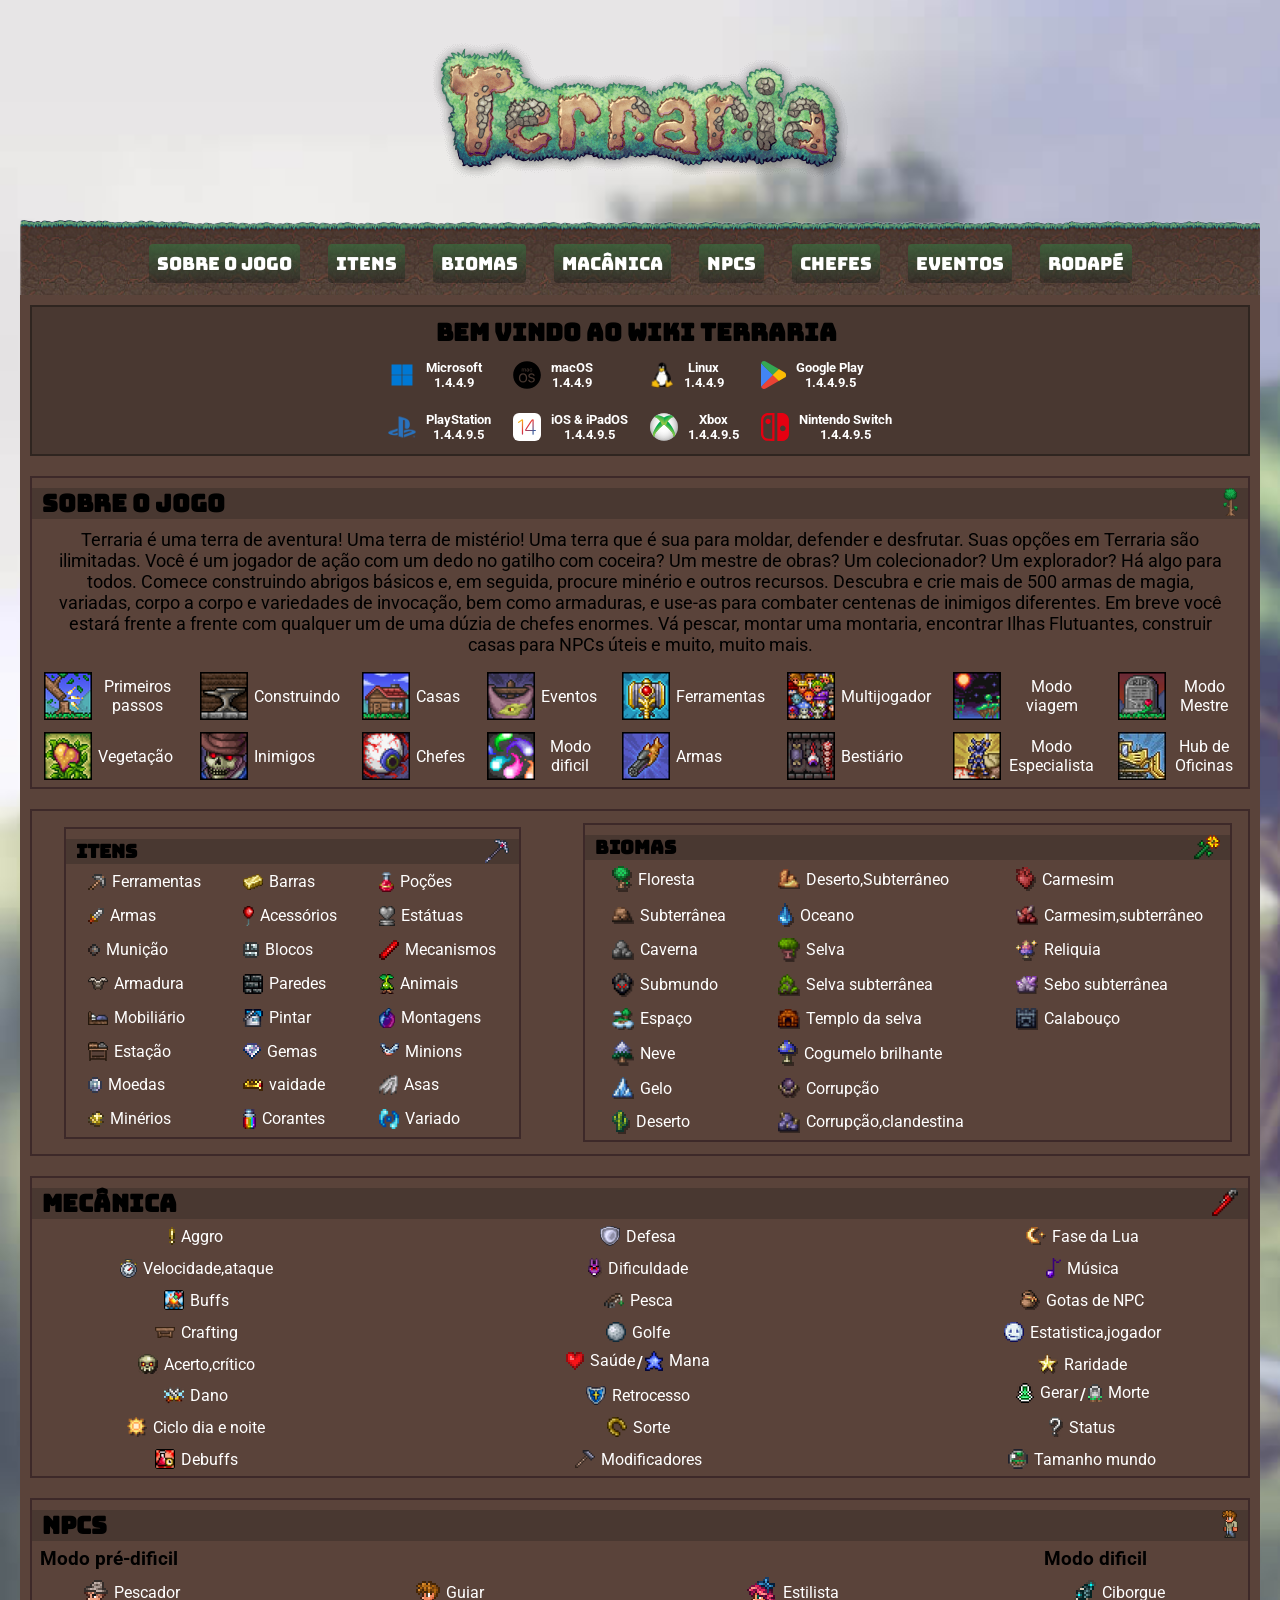
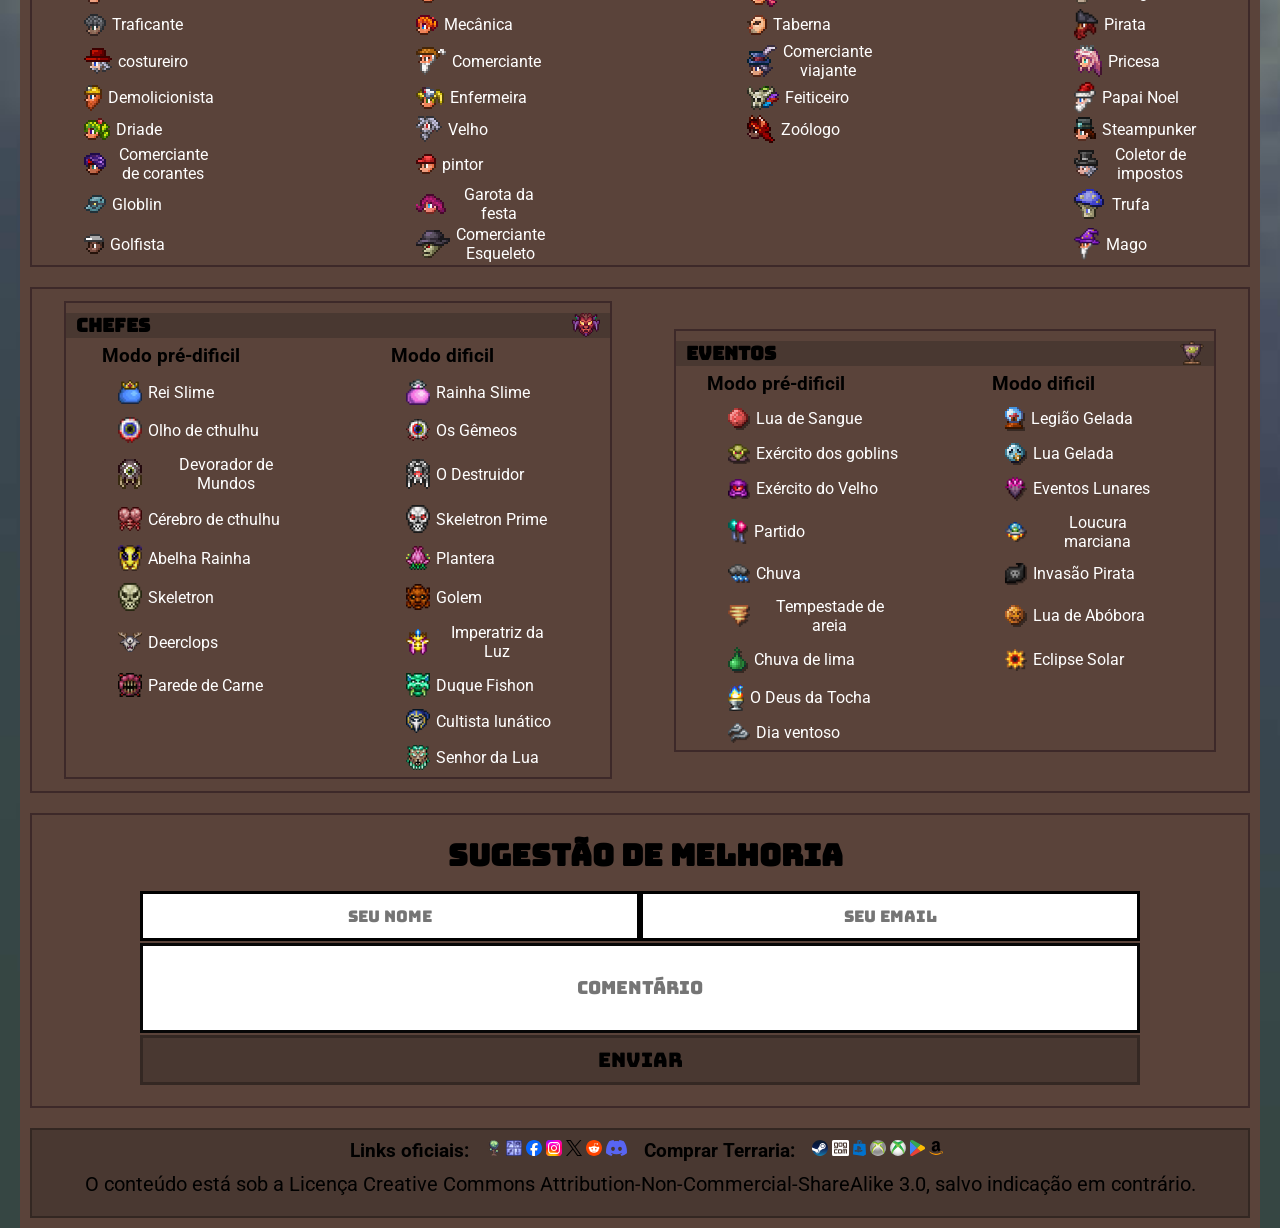
<file: index.html>
<!DOCTYPE html>
<html lang="pt-br">
<head>
    <meta charset="UTF-8">
    <meta name="viewport" content="width=device-width, initial-scale=1.0">
    <title>Wiki Terraria</title>
    <link rel="stylesheet" href="./main.css">
    <link rel="icon" href="./imagens/logo.png">
    <link rel="preconnect" href="https://fonts.googleapis.com">
    <link rel="preconnect" href="https://fonts.gstatic.com" crossorigin>
    <link href="https://fonts.googleapis.com/css2?family=Bungee&family=Roboto:ital,wght@0,100;0,300;0,400;0,500;0,700;0,900;1,100;1,300;1,400;1,500;1,700;1,900&display=swap" rel="stylesheet">
</head>

<!--cabeçalho-->
<body>
    <header>
        <div class="container">
            <img src="./imagens/Site-logo.png">
        </div>
    </header> 

    <section class="grama">
        <div class="container">
            <nav>
                <ul class="links">
                    <li><a href="#sobre-o-jogo">Sobre o jogo</a></li>
                    <li><a href="#n">Itens</a></li>
                    <li><a href="#n">Biomas</a></li>
                    <li><a href="#n1">Macânica</a></li>
                    <li><a href="#n3">NPCs</a></li>
                    <li><a href="#n4">Chefes</a></li>
                    <li><a href="#n4">Eventos</a></li>
                    <li><a href="#rodape">Rodapé</a></li>
                </ul>
            </nav>
        </div>
    </section>

<!--bemvindo-->
    <section class="terra">
        <main class="bemvindo">
            <div class="img">
                <h1>BEM VINDO AO WIKI TERRARIA</h1>
                <div class="tabela">
                    <table>
                        <tbody>
                            <tr>
                                <td><a href="#"><img src="./imagens/versão/1.svg" alt=""><h5>Microsoft<br> 1.4.4.9</h5></a></td>
                                <td><a href="#"><img src="./imagens/versão/2.svg" alt=""><h5>macOS<br> 1.4.4.9</h5></a></td>
                                <td><a href="#"><img src="./imagens/versão/7.png" alt=""><h5>Linux<br> 1.4.4.9</h5</a></td>
                                <td><a href="#"><img src="./imagens/versão/3.svg" alt=""><h5>Google Play<br> 1.4.4.9.5</h5</a></td>
                            </tr>
                            <tr>
                                <td><a href="#"><img src="./imagens/versão/4.png" alt=""><h5>PlayStation<br> 1.4.4.9.5</h5</a</td>
                                <td><a href="#"><img src="./imagens/versão/8.svg" alt=""><h5>iOS & iPadOS<br> 1.4.4.9.5</h5</a></td>
                                <td><a href="#"><img src="./imagens/versão/5.svg" alt=""><h5>Xbox<br> 1.4.4.9.5</h5</a></td>
                                <td><a href="#"><img src="./imagens/versão/6.svg" alt=""><h5>Nintendo Switch<br> 1.4.4.9.5</h5</a</td>
                            </tr>
                        </tbody>
                    </table>
                </div>
            </div>
        </main>
    </section>

<!--inicio-->
    <section class="terra">
        <main id="sobre-o-jogo">
            <div class="img">
                <h1>Sobre o jogo</h1>
                <img src="./imagens/arvore.png" alt="">
            </div>
            
            <div>
                <p>Terraria é uma terra de aventura! Uma terra de mistério! Uma terra que é sua para moldar, defender e desfrutar. Suas opções em Terraria são ilimitadas. Você é um jogador de ação com um dedo no gatilho com coceira? Um mestre de obras? Um colecionador? Um explorador? Há algo para todos.
                    Comece construindo abrigos básicos e, em seguida, procure minério e outros recursos. Descubra e crie mais de 500 armas de magia, variadas, corpo a corpo e variedades de invocação, bem como armaduras, e use-as para combater centenas de inimigos diferentes. Em breve você estará frente a frente com qualquer um de uma dúzia de chefes enormes. Vá pescar, montar uma montaria, encontrar Ilhas Flutuantes, construir casas para NPCs úteis e muito, muito mais.
                </p>
            
                
                <div class="tabela">
                    <table class="espaço">
                        <tbody>
                            <tr>
                                <td><a href="#"><img src="./imagens/primeropasso.png" alt=""><span>Primeiros passos</span></a></td>
                                <td><a href="#"><img src="./imagens/construindo.png" alt=""><span>Construindo</span></a></td>
                                <td><a href="#"><img src="./imagens/casas.png" alt=""><span>Casas</span></a></td>
                                <td><a href="#"><img src="./imagens/eventos.png" alt=""><span>Eventos</span></a></td>
                                <td><a href="#"><img src="./imagens/ferramentas.png" alt=""><span>Ferramentas</span></a></td>
                                <td><a href="#"><img src="./imagens/multijogados.png" alt=""><span>Multijogador</span></a></td>
                                <td><a href="#"><img src="./imagens/modo viagem.png" alt=""><span>Modo viagem</span></a></td>
                                <td><a href="#"><img src="./imagens/mestre.png" alt=""><span>Modo Mestre</span></a></td>
                            </tr>
                            <tr>
                                <td><a href="#"><img src="./imagens/vegetação.png" alt=""><span>Vegetação</span></a></td>
                                <td><a href="#"><img src="./imagens/inimigos.png" alt=""><span>Inimigos</span></a></td>
                                <td><a href="#"><img src="./imagens/chefes.png" alt=""><span>Chefes</span></a></td>
                                <td><a href="#"><img src="./imagens/mododificil.png" alt=""><span>Modo dificil</span></a></td>
                                <td><a href="#"><img src="./imagens/armas.png" alt=""><span>Armas</span></a></td>
                                <td><a href="#"><img src="./imagens/bestiario.png" alt=""><span>Bestiário</span></a></td>
                                <td><a href="#"><img src="./imagens/especialista.png" alt=""><span>Modo Especialista</span></a></td>
                                <td><a href="#"><img src="./imagens/hub de oficinas.jpg" alt=""><span>Hub de Oficinas</span></a></td>
                            </tr>
                        </tbody>
                    </table>
                </div>
            </div>
        </main>
    </section>  


<!--n1-->
    <section class="terra">
        <main class="center">
        <table id="n">
            <tbody >
                <tr>
                    <td>
                        <section class="terra">
                            <main>
                                <div class="img">
                                    <h1>Itens</h1>
                                    <img src="./imagens/itens/picareta.png" alt="">
                                </div>
        
                                <div class="tabela">
                                    <table class="n">
                                        <tbody>
                                            <tr>
                                                <td><a href="#"><img src="./imagens/itens/1.png" alt=""><span>Ferramentas</span></a></td>
                                                <td><a href="#"><img src="./imagens/itens/9.png" alt=""><span>Barras</span></a></td>
                                                <td><a href="#"><img src="./imagens/itens/17.png" alt=""><span>Poções</span></a></td>
                                            </tr>
                
                                            <tr>
                                                <td><a href="#"><img src="./imagens/itens/2.png" alt=""><span>Armas</span></a></td>
                                                <td><a href="#"><img src="./imagens/itens/10.png" alt=""><span>Acessórios</span></a></td>
                                                <td><a href="#"><img src="./imagens/itens/18.png" alt=""><span>Estátuas</span></a></td>
                                            </tr>
                
                                            <tr>
                                                <td><a href="#"><img src="./imagens/itens/3.png" alt=""><span>Munição</span></a></td>
                                                <td><a href="#"><img src="./imagens/itens/11.png" alt=""><span>Blocos</span></a></td>
                                                <td><a href="#"><img src="./imagens/itens/19.png" alt=""><span>Mecanismos</span></a></td>
                                            </tr>
                
                                            <tr>
                                                <td><a href="#"><img src="./imagens/itens/4.png" alt=""><span>Armadura</span></a></td>
                                                <td><a href="#"><img src="./imagens/itens/12.png" alt=""><span>Paredes</span></a></td>
                                                <td><a href="#"><img src="./imagens/itens/20.png" alt=""><span>Animais</span></a></td>
                                            </tr>
                
                                            <tr>
                                                <td><a href="#"><img src="./imagens/itens/5.png" alt=""><span>Mobiliário</span></a></td>
                                                <td><a href="#"><img src="./imagens/itens/13.png" alt=""><span>Pintar</span></a></td>
                                                <td><a href="#"><img src="./imagens/itens/21.png" alt=""><span>Montagens</span></a></td>
                                            </tr>
                
                                            <tr>
                                                <td><a href="#"><img src="./imagens/itens/6.png" alt=""><span>Estação</span></a></td>
                                                <td><a href="#"><img src="./imagens/itens/14.png" alt=""><span>Gemas</span></a></td>
                                                <td><a href="#"><img src="./imagens/itens/22.png" alt=""><span>Minions</span></a></td>
                                            </tr>
                
                                            <tr>
                                                <td><a href="#"><img src="./imagens/itens/7.png" alt=""><span>Moedas</span></a></td>
                                                <td><a href="#"><img src="./imagens/itens/15.png" alt=""><span>vaidade</span></a></td>
                                                <td><a href="#"><img src="./imagens/itens/23.png" alt=""><span>Asas</span></a></td>
                                            </tr>
                
                                            <tr>
                                                <td><a href="#"><img src="./imagens/itens/8.png" alt=""><span>Minérios</span></a></td>
                                                <td><a href="#"><img src="./imagens/itens/16.png" alt=""><span>Corantes</span></a></td>
                                                <td><a href="#"><img src="./imagens/itens/24.png" alt=""><span>Variado</span></a></td>
                                            </tr>
                                        </tbody>
                                    </table>
                                </div>
                            </main>
                        </section> 
                    </td>
                    
                    <td>
                        <section class="terra">
                            <main>
                                <div class="img">
                                    <h1>Biomas</h1>
                                    <img src="./imagens/biomas/Sunflower.png" alt="">
                                </div>
                                
                                <div class="tabela">
                                    <table class="n1">
                                        <tbody>
                                            <tr>
                                                <td><a  href="#"><img src="./imagens/biomas/1.png" alt=""><span>Floresta</span></a></td>
                                                <td><a  href="#"><img src="./imagens/biomas/9.png" alt=""><span>Deserto,Subterrâneo</span></a></td>
                                                <td><a  href="#"><img src="./imagens/biomas/17.png" alt=""><span>Carmesim</span></a></td>
                                            </tr>
                
                                            <tr>
                                                <td><a href="#"><img src="./imagens/biomas/2.png" alt=""><span>Subterrânea</span></a></td>
                                                <td><a href="#"><img src="./imagens/biomas/10.png" alt=""><span>Oceano</span></a></td>
                                                <td><a href="#"><img src="./imagens/biomas/18.png" alt=""><span>Carmesim,subterrâneo</span></a></td>
                                            </tr>
                
                                            <tr>
                                                <td><a href="#"><img src="./imagens/biomas/3.png" alt=""><span>Caverna</span></a></td>
                                                <td><a href="#"><img src="./imagens/biomas/11.png" alt=""><span>Selva</span></a></td>
                                                <td><a href="#"><img src="./imagens/biomas/19.png" alt=""><span>Reliquia</span></a></td>
                                            </tr>
                
                                            <tr>
                                                <td><a href="#"><img src="./imagens/biomas/4.png" alt=""><span>Submundo</span></a></td>
                                                <td><a href="#"><img src="./imagens/biomas/12.png" alt=""><span>Selva subterrânea</span></a></td>
                                                <td><a href="#"><img src="./imagens/biomas/20.png" alt=""><span>Sebo subterrânea</span></a></td>
                                            </tr>
                
                                            <tr>
                                                <td><a href="#"><img src="./imagens/biomas/5.png" alt=""><span>Espaço</span></a></td>
                                                <td><a href="#"><img src="./imagens/biomas/13.png" alt=""><span>Templo da selva</span></a></td>
                                                <td><a href="#"><img src="./imagens/biomas/21.png" alt=""><span>Calabouço</span></a></td>
                                            </tr>
                
                                            <tr>
                                                <td><a href="#"><img src="./imagens/biomas/6.png" alt=""><span>Neve</span></a></td>
                                                <td><a href="#"><img src="./imagens/biomas/14.png" alt=""><span>Cogumelo brilhante</span></a></td>
                                            </tr>
                
                                            <tr>
                                                <td><a href="#"><img src="./imagens/biomas/7.png" alt=""><span>Gelo</span></a></td>
                                                <td><a href="#"><img src="./imagens/biomas/15.png" alt=""><span>Corrupção</span></a></td>
                                            </tr>
                
                                            <tr>
                                                <td><a href="#"><img src="./imagens/biomas/8.png" alt=""><span>Deserto</span></a></td>
                                                <td><a href="#"><img src="./imagens/biomas/16.png" alt=""><span>Corrupção,clandestina</span></a></td>
                                            </tr>
                                        </tbody>
                                    </table>
                                </div>
                            </main>
                        </section>  
                    </td>
                </tr>
            </tbody>
        </table>
        </main>
    </section>

<!--n2-->
    <section class="terra">
        <main class="n2">
            <div class="img">
                <h1 id="n1">Mecânica</h1>
                <img src="./imagens/mecânica/Red_Wrench.png" alt="">
            </div>
            
            <div class="tabela">
                <table>
                    <tbody>
                        <tr>
                            <td><a href="#"><img src="./imagens/mecânica/1.png" alt=""><span>Aggro</span></a></td>
                            <td><a href="#"><img src="./imagens/mecânica/9.png" alt=""><span>Defesa</span></a></td>
                            <td><a href="#"><img src="./imagens/mecânica/17.png" alt=""><span>Fase da Lua</span></a></td>
                        </tr>

                        <tr>
                            <td><a href="#"><img src="./imagens/mecânica/2.png" alt=""><span>Velocidade,ataque</span></a></td>
                            <td><a href="#"><img src="./imagens/mecânica/10.png" alt=""><span>Dificuldade</span></a></td>
                            <td><a href="#"><img src="./imagens/mecânica/18.png" alt=""><span>Música</span></a></td>
                        </tr>

                        <tr>
                            <td><a href="#"><img src="./imagens/mecânica/3.png" alt=""><span>Buffs</span></a></td>
                            <td><a href="#"><img src="./imagens/mecânica/11.png" alt=""><span>Pesca</span></a></td>
                            <td><a href="#"><img src="./imagens/mecânica/19.png" alt=""><span>Gotas de NPC</span></a></td>
                        </tr>

                        <tr>
                            <td><a href="#"><img src="./imagens/mecânica/4.png" alt=""><span>Crafting</span></a></td>
                            <td><a href="#"><img src="./imagens/mecânica/12.png" alt=""><span>Golfe</span></a></td>
                            <td><a href="#"><img src="./imagens/mecânica/20.png" alt=""><span>Estatistica,jogador</span></a></td>
                        </tr>

                        <tr>
                            <td><a href="#"><img src="./imagens/mecânica/5.png" alt=""><span>Acerto,crítico</span></a></td>
                            <td class="n2juntar"><a href="#"><img src="./imagens/mecânica/13.png" alt=""><span>Saúde</span></a> <h4>/</h4> <a href="#"><img src="./imagens/mecânica/13...png" alt=""><span>Mana</span></a></td>
                            <td><a href="#"><img src="./imagens/mecânica/21.png" alt=""><span>Raridade</span></a></td>
                        </tr>

                        <tr>
                            <td><a href="#"><img src="./imagens/mecânica/6.png" alt=""><span>Dano</span></a></td>
                            <td><a href="#"><img src="./imagens/mecânica/14.png" alt=""><span>Retrocesso</span></a></td>
                            <td class="n2juntar"> <a href="#"><img src="./imagens/mecânica/22.png" alt=""><span>Gerar</span> </a> <h4>/</h4>
                                    <a href="#"><img src="./imagens/mecânica/22...png" alt=""><span>Morte</span></a></td>
                        </tr>

                        <tr>
                            <td><a href="#"><img src="./imagens/mecânica/7.png" alt=""><span>Ciclo dia e noite</span></a></td>
                            <td><a href="#"><img src="./imagens/mecânica/15.png" alt=""><span>Sorte</span></a></td>
                            <td><a href="#"><img src="./imagens/mecânica/23.png" alt=""><span>Status</span></a></td>
                        </tr>

                        <tr>
                            <td><a href="#"><img src="./imagens/mecânica/8.png" alt=""><span>Debuffs</span></a></td>
                            <td><a href="#"><img src="./imagens/mecânica/16.png" alt=""><span>Modificadores</span></a></td>
                            <td><a href="#"><img src="./imagens/mecânica/24.png" alt=""><span>Tamanho  mundo</span></a></td>
                        </tr>
                    </tbody>
                </table>
            </div>
        </main>
    </section> 


<!--n3-->
    <section class="terra">
        <main class="n3">
            <div class="img">
                <h1 id="n3">NPCs</h1>
                <img src="./imagens/NPCs/guia.png" alt="">
            </div>
            
            <div class="tabela">
                <table>
                    <tbody>
                        <tr class="nh3">
                            <td><h3>Modo pré-dificil</h3></td>
                            <td></td>
                            <td></td>
                            <td><h3>Modo dificil</h3></td>
                        </tr>
                        <tr>
                            <td><a href="#"><img src="./imagens/NPCs/101.png" alt=""><span>Pescador</span></a></td>
                            <td><a href="#"><img src="./imagens/NPCs/110.png" alt=""><span>Guiar</span></a></td>
                            <td><a href="#"><img src="./imagens/NPCs/118.png" alt=""><span>Estilista</span></a></td>
                            <td><a href="#"><img src="./imagens/NPCs/123.png" alt=""><span>Ciborgue</span></a></td>
                            
                        </tr>
                        <tr>
                            <td><a href="#"><img src="./imagens/NPCs/102.png" alt=""><span>Traficante</span></a></td>
                            <td><a href="#"><img src="./imagens/NPCs/111.png" alt=""><span>Mecânica</span></a></td>
                            <td><a href="#"><img src="./imagens/NPCs/119.png" alt=""><span>Taberna</span></a></td>
                            <td><a href="#"><img src="./imagens/NPCs/124.png" alt=""><span>Pirata</span></a></td>
                            
                            
                        </tr>
                        <tr>
                            <td><a href="#"><img src="./imagens/NPCs/104.png" alt=""><span>costureiro</span></a></td>
                            <td><a href="#"><img src="./imagens/NPCs/112.png" alt=""><span>Comerciante</span></a></td>
                            <td><a href="#"><img src="./imagens/NPCs/120.png" alt=""><span>Comerciante viajante</span></a></td>
                            <td><a href="#"><img src="./imagens/NPCs/125.png" alt=""><span>Pricesa</span></a></td>
                            
                            
                        </tr>
                        <tr>
                            <td><a href="#"><img src="./imagens/NPCs/105.png" alt=""><span>Demolicionista</span></a></td>
                            <td><a href="#"><img src="./imagens/NPCs/113.png" alt=""><span>Enfermeira</span></a></td>
                            <td><a href="#"><img src="./imagens/NPCs/121.png" alt=""><span>Feiticeiro</span></a></td>
                            <td><a href="#"><img src="./imagens/NPCs/126.png" alt=""><span>Papai Noel</span></a></td>
                        </tr>
                        <tr>
                            <td><a href="#"><img src="./imagens/NPCs/106.png" alt=""><span>Driade</span></a></td>
                            <td><a href="#"><img src="./imagens/NPCs/114.png" alt=""><span>Velho</span></a></td>
                            <td><a href="#"><img src="./imagens/NPCs/122.png" alt=""><span>Zoólogo</span></a></td>
                            <td><a href="#"><img src="./imagens/NPCs/127.png" alt=""><span>Steampunker</span></a></td> 
                        </tr>
                        <tr>
                            <td><a href="#"><img src="./imagens/NPCs/107.png" alt=""><span>Comerciante de corantes</span></a></td>
                            <td><a href="#"><img src="./imagens/NPCs/115.png" alt=""><span>pintor</span></a></td>
                            <td></td>
                            <td><a href="#"><img src="./imagens/NPCs/128.png" alt=""><span>Coletor de impostos</span></a></td>
                        </tr>
                        <tr>
                            <td><a href="#"><img src="./imagens/NPCs/108.png" alt=""><span>Globlin</span></a></td>
                            <td><a href="#"><img src="./imagens/NPCs/116.png" alt=""><span>Garota da festa</span></a></td>
                            <td></td>
                            <td><a href="#"><img src="./imagens/NPCs/129.png" alt=""><span></span>Trufa</a></td>
                        </tr>
                        <tr>
                            <td><a href="#"><img src="./imagens/NPCs/109.png" alt=""><span>Golfista</span></a></td>
                            <td><a href="#"><img src="./imagens/NPCs/117.png" alt=""><span>Comerciante Esqueleto</span></a></td>
                            <td></td>
                            <td><a href="#"><img src="./imagens/NPCs/130.png" alt=""><span>Mago</span></a></td>
                        </tr>
                    </tbody>
                </table>
            </div>
        </main>
    </section> 


<!--n4-->
    <section class="terra">
        <main class="n4">
        <table class="center">
            <tbody id="n4">
                <tr>
                    <td>
                        <section class="terra">
                            <main>
                                <div class="img">
                                    <h1>Chefes</h1>
                                    <img src="./imagens/Chefes/101.png" alt="">
                                </div>
                                
                                <div class="tabela">
                                    <table>
                                        <tbody>
                                            <tr class="nh3">
                                                <td><h3>Modo pré-dificil</h3></td>
                                                <td><h3>Modo dificil</h3></td>
                                            </tr>
                                            <tr>
                                                <td><a href="#"><img src="./imagens/Chefes/102.png" alt=""><span>Rei Slime</span></a></td>
                                                <td><a href="#"><img src="./imagens/Chefes/110.png" alt=""><span>Rainha Slime</span></a></td>
                                            </tr>
                                            <tr>
                                                <td><a href="#"><img src="./imagens/Chefes/103.png" alt=""><span>Olho de cthulhu</span></a></td>
                                                <td><a href="#"><img src="./imagens/Chefes/111.png" alt=""><span>Os Gêmeos</span></a></td>
                                            </tr>
                                            <tr>
                                                <td><a href="#"><img src="./imagens/Chefes/104.png" alt=""><span>Devorador de Mundos</span></a></td>
                                                <td><a href="#"><img src="./imagens/Chefes/112.png" alt=""><span>O Destruidor</span></a></td>
                                            </tr>
                                            <tr>
                                                <td><a href="#"><img src="./imagens/Chefes/105.png" alt=""><span>Cérebro de cthulhu</span></a></td>
                                                <td><a href="#"><img src="./imagens/Chefes/113.png" alt=""><span>Skeletron Prime</span></a></td>
                                            </tr>
                                            <tr>
                                                <td><a href="#"><img src="./imagens/Chefes/106.png" alt=""><span>Abelha Rainha</span></a></td>
                                                <td><a href="#"><img src="./imagens/Chefes/114.png" alt=""><span>Plantera</span></a></td>
                                            </tr>
                                            <tr>
                                                <td><a href="#"><img src="./imagens/Chefes/107.png" alt=""><span>Skeletron</span></a></td>
                                                <td><a href="#"><img src="./imagens/Chefes/115.png" alt=""><span>Golem</span></a></td>
                                            </tr>
                                            <tr>
                                                <td><a href="#"><img src="./imagens/Chefes/108.png" alt=""><span>Deerclops</span></a></td>
                                                <td><a href="#"><img src="./imagens/Chefes/116.png" alt=""><span>Imperatriz da Luz</span></a></td>
                                            </tr>
                                            <tr>
                                                <td><a href="#"><img src="./imagens/Chefes/109.png" alt=""><span>Parede de Carne</span></a></td>
                                                <td><a href="#"><img src="./imagens/Chefes/117.png" alt=""><span>Duque Fishon</span></a></td>
                                            </tr>
                                            <tr>
                                                <td></td>
                                                <td><a href="#"><img src="./imagens/Chefes/118.png" alt=""><span>Cultista lunático</span></a></td>
                                            </tr>
                                            <tr>
                                                <td></td>
                                                <td><a href="#"><img src="./imagens/Chefes/119.png" alt=""><span>Senhor da Lua</span></a></td>
                                            </tr>
                                        </tbody>
                                    </table>
                                </div>
                            </main>
                        </section> 
                    </td>
                    
                    <td>
                        <section class="terra">
                            <main>
                                <div class="img">
                                    <h1>Eventos</h1>
                                    <img src="./imagens/Eventos/101.png" alt="">
                                </div>
                                
                                <div class="tabela">
                                    <table>
                                        <tbody>
                                            <tr class="nh3">
                                                <td><h3>Modo pré-dificil</h3></td>
                                                <td><h3>Modo dificil</h3></td>
                                            </tr>
                                            <tr>
                                                <td><a href="#"><img src="./imagens/Eventos/102.png" alt=""><span>Lua de Sangue</span></a></td>
                                                <td><a href="#"><img src="./imagens/Eventos/111.png" alt=""><span>Legião Gelada</span></a></td>
                                            </tr>
                                            <tr>
                                                <td><a href="#"><img src="./imagens/Eventos/103.png" alt=""><span>Exército dos goblins</span></a></td>
                                                <td><a href="#"><img src="./imagens/Eventos/112.png" alt=""><span>Lua Gelada</span></a></td>
                                            </tr>
                                            <tr>
                                                <td><a href="#"><img src="./imagens/Eventos/104.png" alt=""><span>Exército do Velho</span></a></td>
                                                <td><a href="#"><img src="./imagens/Eventos/113.png" alt=""><span>Eventos Lunares</span></a></td>
                                            </tr>
                                            <tr>
                                                <td><a href="#"><img src="./imagens/Eventos/105.png" alt=""><span>Partido</span></a></td>
                                                <td><a href="#"><img src="./imagens/Eventos/114.png" alt=""><span>Loucura marciana</span></a></td>
                                            </tr>
                                            <tr>
                                                <td><a href="#"><img src="./imagens/Eventos/106.png" alt=""><span>Chuva</span></a></td>
                                                <td><a href="#"><img src="./imagens/Eventos/115.png" alt=""><span>Invasão Pirata</span></a></td>
                                            </tr>
                                            <tr>
                                                <td><a href="#"><img src="./imagens/Eventos/107.png" alt=""><span>Tempestade de areia</span></a></td>
                                                <td><a href="#"><img src="./imagens/Eventos/116.png" alt=""><span>Lua de Abóbora</span></a></td>
                                            </tr>
                                            <tr>
                                                <td><a href="#"><img src="./imagens/Eventos/108.png" alt=""><span>Chuva de lima</span></a></td>
                                                <td><a href="#"><img src="./imagens/Eventos/117.png" alt=""><span>Eclipse Solar</span></a></td>
                                            </tr>
                                            <tr>
                                                <td><a href="#"><img src="./imagens/Eventos/109.png" alt=""><span>O Deus da Tocha</span></a></td>
                                                <td></td>
                                            </tr>
                                            <tr>
                                                <td><a href="#"><img src="./imagens/Eventos/110.png" alt=""><span>Dia ventoso</span></a></td>
                                                <td></td>
                                            </tr>            
                                        </tbody>
                                    </table>
                                </div>
                            </main>
                        </section>  
                    </td>    
                </tr>
            </tbody>
        </table>
        </main>
    </section>

<!--formulario-->
    <section class="terra">
        <main class="formulario">
            <h1>Sugestão de melhoria</h1>
            <form>
                <div>
                    <input type="text" placeholder="Seu nome" required>
                    <input type="email" placeholder="Seu email" required>
                </div>
                <div>
                    <textarea placeholder="Comentário" required></textarea>
                </div>
                <div>
                    <button type="submit">Enviar</button>
                </div>
            </form>
        </main>
    </section>


    <section class="terra">
        <main class="rodape">
            <footer id="rodape">
                <div>
                    <h3>Links oficiais:</h3>
                    <a href="#"><img src="./imagens/links oficiais/101.png" alt=""></a>
                    <a href="#"><img src="./imagens/links oficiais/102.png" alt=""></a>
                    <a href="#"><img src="./imagens/links oficiais/103.svg" alt=""></a>
                    <a href="#"><img src="./imagens/links oficiais/104.svg" alt=""></a>
                    <a href="#"><img src="./imagens/links oficiais/105.svg" alt=""></a>
                    <a href="#"><img src="./imagens/links oficiais/106.svg" alt=""></a>
                    <a href="#"><img src="./imagens/links oficiais/107.svg" alt=""></a>
                    <h3>Comprar Terraria:</h3>
                    <a href="#"><img src="./imagens/comprar/11.svg" alt=""></a>
                    <a href="#"><img src="./imagens/comprar/12.svg" alt=""></a>
                    <a href="#"><img src="./imagens/comprar/13.svg" alt=""></a>
                    <a href="#"><img src="./imagens/comprar/14.svg" alt=""></a>
                    <a href="#"><img src="./imagens/comprar/15.svg" alt=""></a>
                    <a href="#"><img src="./imagens/comprar/16.svg" alt=""></a>
                    <a href="#"><img src="./imagens/comprar/17.svg" alt=""></a> 
                </div>
                <p>
                    O conteúdo está sob a Licença Creative Commons Attribution-Non-Commercial-ShareAlike 3.0, salvo indicação em contrário.
                </p>
            </footer>
        </main>
    </section>
</body>
</html>
</file>
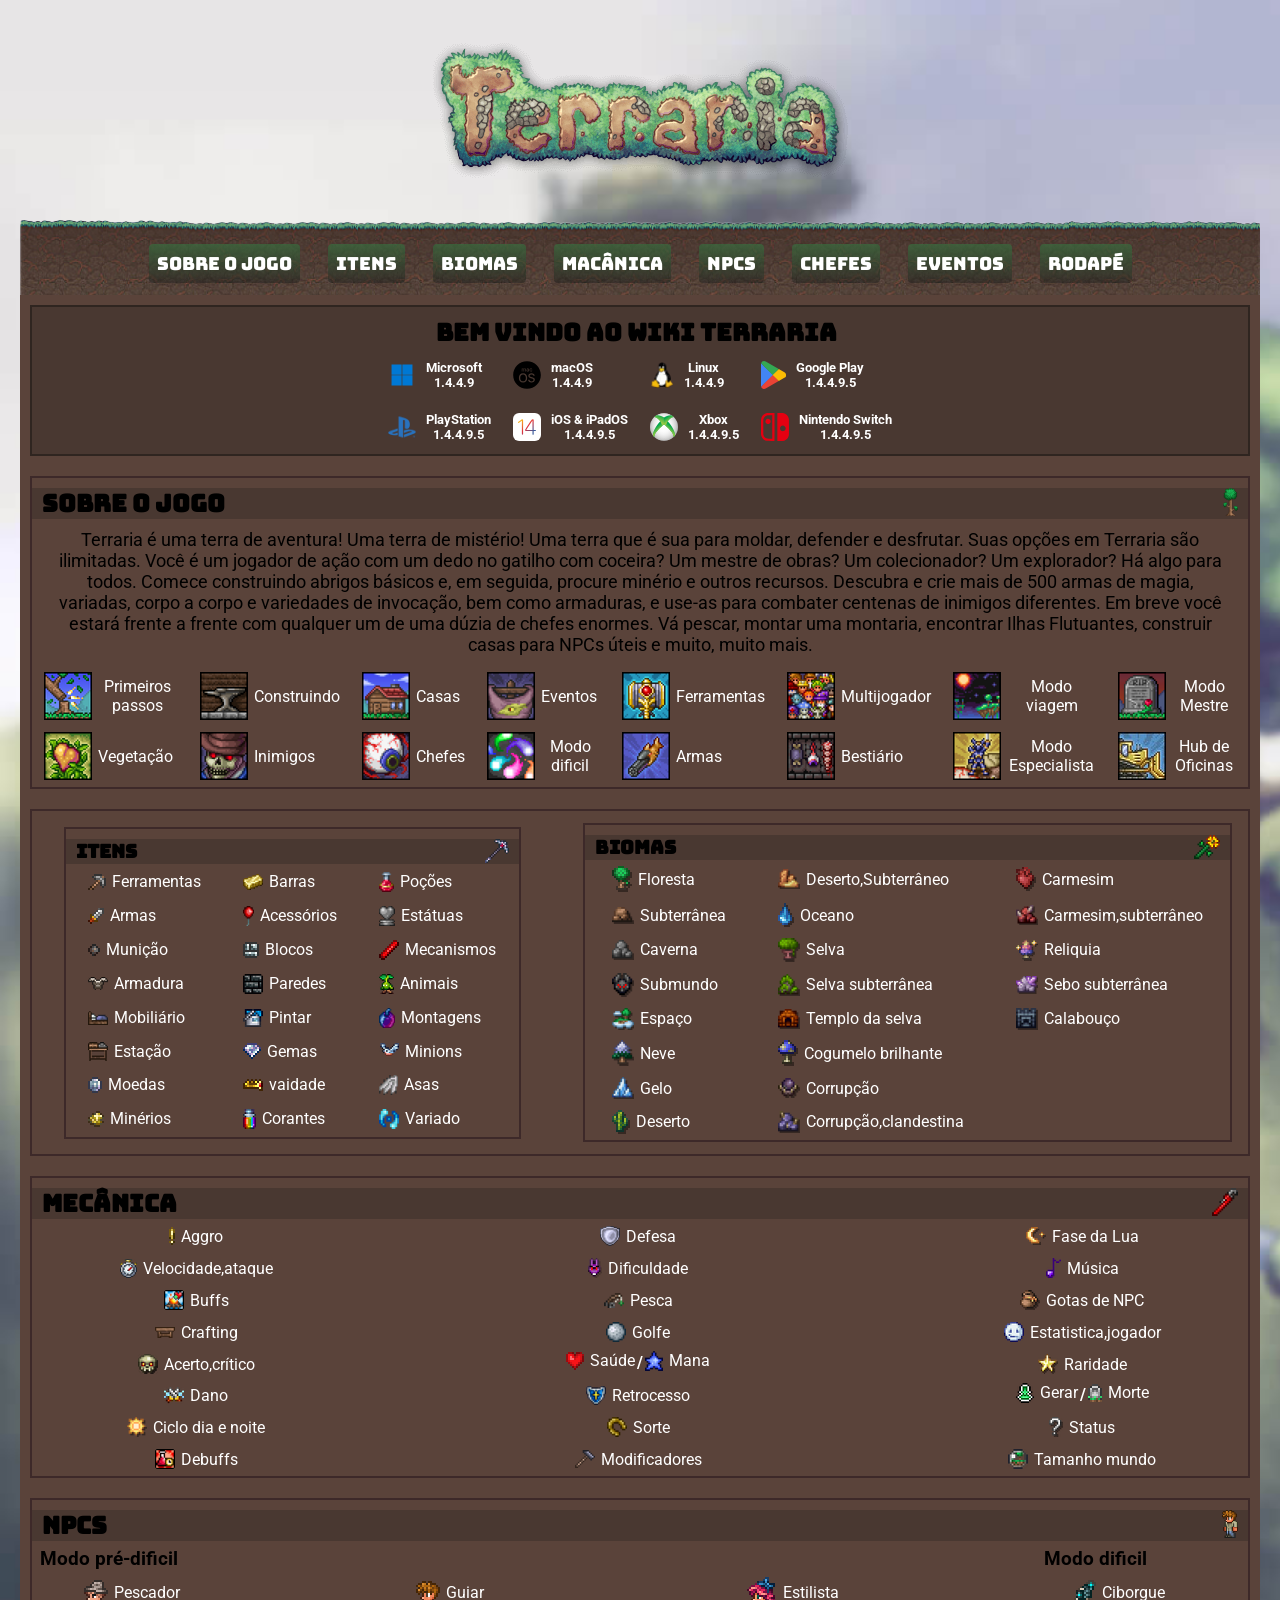
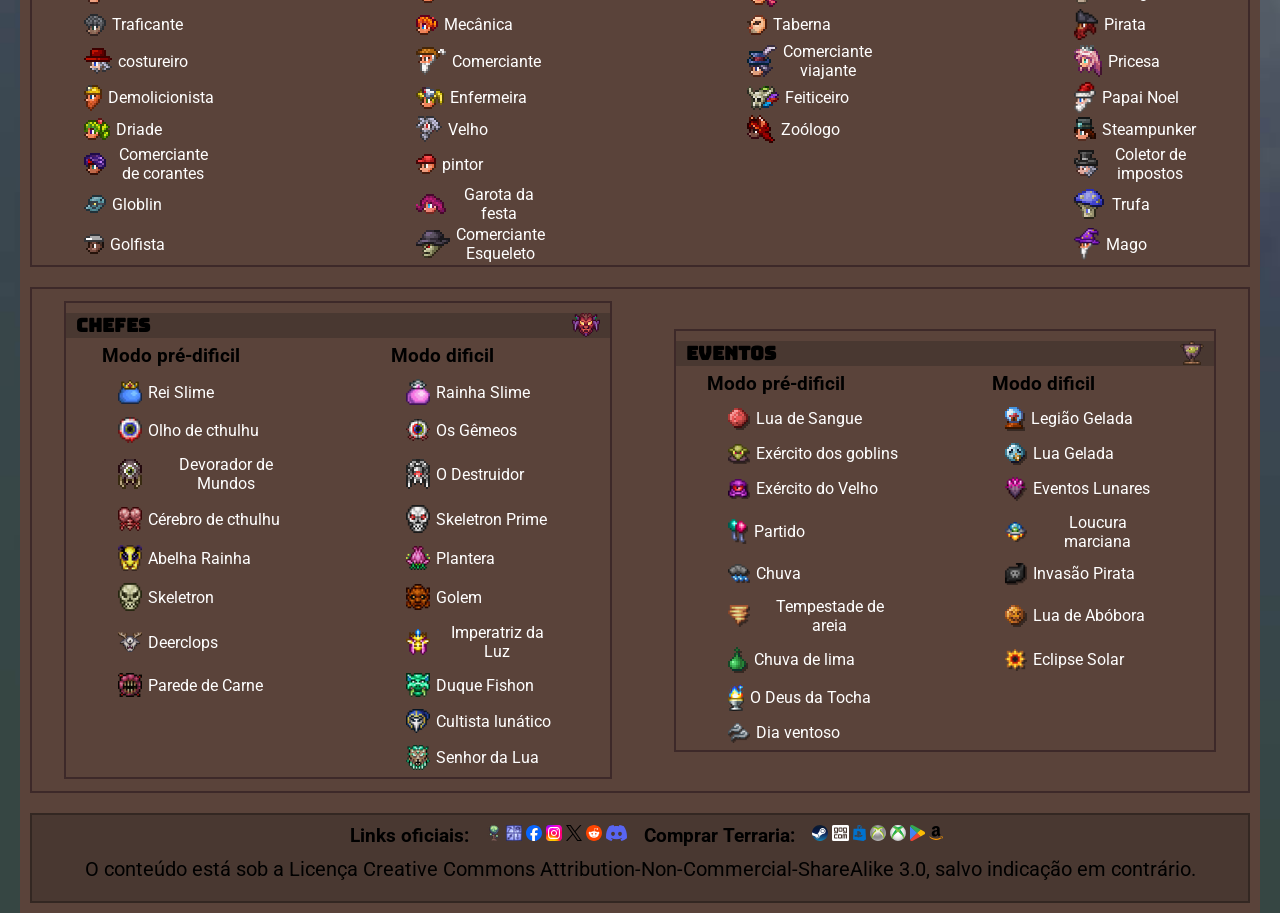
<file: terrraria.html>
<!DOCTYPE html>
<html lang="pt-br">
<head>
    <meta charset="UTF-8">
    <meta name="viewport" content="width=device-width, initial-scale=1.0">
    <title>Wiki Terraria</title>
    <link rel="stylesheet" href="./main.css">
    <link rel="icon" href="./imagens/logo.png">
    <link rel="preconnect" href="https://fonts.googleapis.com">
    <link rel="preconnect" href="https://fonts.gstatic.com" crossorigin>
    <link href="https://fonts.googleapis.com/css2?family=Bungee&family=Roboto:ital,wght@0,100;0,300;0,400;0,500;0,700;0,900;1,100;1,300;1,400;1,500;1,700;1,900&display=swap" rel="stylesheet">
</head>

<!--cabeçalho-->
<body>
    <header>
        <div class="container">
            <img src="./imagens/Site-logo.png">
        </div>
    </header> 

    <section class="grama">
        <div class="container">
            <nav>
                <ul class="links">
                    <li><a href="#sobre-o-jogo">Sobre o jogo</a></li>
                    <li><a href="#n">Itens</a></li>
                    <li><a href="#n">Biomas</a></li>
                    <li><a href="#n1">Macânica</a></li>
                    <li><a href="#n3">NPCs</a></li>
                    <li><a href="#n4">Chefes</a></li>
                    <li><a href="#n4">Eventos</a></li>
                    <li><a href="#rodape">Rodapé</a></li>
                </ul>
            </nav>
        </div>
    </section>

<!--bemvindo-->
    <section class="terra">
        <main class="bemvindo">
            <div class="img">
                <h1>BEM VINDO AO WIKI TERRARIA</h1>
                <div class="tabela">
                    <table>
                        <tbody>
                            <tr>
                                <td><a href="#"><img src="./imagens/versão/1.svg" alt=""><h5>Microsoft<br> 1.4.4.9</h5></a></td>
                                <td><a href="#"><img src="./imagens/versão/2.svg" alt=""><h5>macOS<br> 1.4.4.9</h5></a></td>
                                <td><a href="#"><img src="./imagens/versão/7.png" alt=""><h5>Linux<br> 1.4.4.9</h5</a></td>
                                <td><a href="#"><img src="./imagens/versão/3.svg" alt=""><h5>Google Play<br> 1.4.4.9.5</h5</a></td>
                            </tr>
                            <tr>
                                <td><a href="#"><img src="./imagens/versão/4.png" alt=""><h5>PlayStation<br> 1.4.4.9.5</h5</a</td>
                                <td><a href="#"><img src="./imagens/versão/8.svg" alt=""><h5>iOS & iPadOS<br> 1.4.4.9.5</h5</a></td>
                                <td><a href="#"><img src="./imagens/versão/5.svg" alt=""><h5>Xbox<br> 1.4.4.9.5</h5</a></td>
                                <td><a href="#"><img src="./imagens/versão/6.svg" alt=""><h5>Nintendo Switch<br> 1.4.4.9.5</h5</a</td>
                            </tr>
                        </tbody>
                    </table>
                </div>
            </div>
        </main>
    </section>

<!--inicio-->
    <section class="terra">
        <main id="sobre-o-jogo">
            <div class="img">
                <h1>Sobre o jogo</h1>
                <img src="./imagens/arvore.png" alt="">
            </div>
            
            <div>
                <p>Terraria é uma terra de aventura! Uma terra de mistério! Uma terra que é sua para moldar, defender e desfrutar. Suas opções em Terraria são ilimitadas. Você é um jogador de ação com um dedo no gatilho com coceira? Um mestre de obras? Um colecionador? Um explorador? Há algo para todos.
                    Comece construindo abrigos básicos e, em seguida, procure minério e outros recursos. Descubra e crie mais de 500 armas de magia, variadas, corpo a corpo e variedades de invocação, bem como armaduras, e use-as para combater centenas de inimigos diferentes. Em breve você estará frente a frente com qualquer um de uma dúzia de chefes enormes. Vá pescar, montar uma montaria, encontrar Ilhas Flutuantes, construir casas para NPCs úteis e muito, muito mais.
                </p>
            
                
                <div class="tabela">
                    <table class="espaço">
                        <tbody>
                            <tr>
                                <td><a href="#"><img src="./imagens/primeropasso.png" alt=""><span>Primeiros passos</span></a></td>
                                <td><a href="#"><img src="./imagens/construindo.png" alt=""><span>Construindo</span></a></td>
                                <td><a href="#"><img src="./imagens/casas.png" alt=""><span>Casas</span></a></td>
                                <td><a href="#"><img src="./imagens/eventos.png" alt=""><span>Eventos</span></a></td>
                                <td><a href="#"><img src="./imagens/ferramentas.png" alt=""><span>Ferramentas</span></a></td>
                                <td><a href="#"><img src="./imagens/multijogados.png" alt=""><span>Multijogador</span></a></td>
                                <td><a href="#"><img src="./imagens/modo viagem.png" alt=""><span>Modo viagem</span></a></td>
                                <td><a href="#"><img src="./imagens/mestre.png" alt=""><span>Modo Mestre</span></a></td>
                            </tr>
                            <tr>
                                <td><a href="#"><img src="./imagens/vegetação.png" alt=""><span>Vegetação</span></a></td>
                                <td><a href="#"><img src="./imagens/inimigos.png" alt=""><span>Inimigos</span></a></td>
                                <td><a href="#"><img src="./imagens/chefes.png" alt=""><span>Chefes</span></a></td>
                                <td><a href="#"><img src="./imagens/mododificil.png" alt=""><span>Modo dificil</span></a></td>
                                <td><a href="#"><img src="./imagens/armas.png" alt=""><span>Armas</span></a></td>
                                <td><a href="#"><img src="./imagens/bestiario.png" alt=""><span>Bestiário</span></a></td>
                                <td><a href="#"><img src="./imagens/especialista.png" alt=""><span>Modo Especialista</span></a></td>
                                <td><a href="#"><img src="./imagens/hub de oficinas.jpg" alt=""><span>Hub de Oficinas</span></a></td>
                            </tr>
                        </tbody>
                    </table>
                </div>
            </div>
        </main>
    </section>  


<!--n1-->
    <section class="terra">
        <main class="center">
        <table id="n">
            <tbody >
                <tr>
                    <td>
                        <section class="terra">
                            <main>
                                <div class="img">
                                    <h1>Itens</h1>
                                    <img src="./imagens/itens/picareta.png" alt="">
                                </div>
        
                                <div class="tabela">
                                    <table class="n">
                                        <tbody>
                                            <tr>
                                                <td><a href="#"><img src="./imagens/itens/1.png" alt=""><span>Ferramentas</span></a></td>
                                                <td><a href="#"><img src="./imagens/itens/9.png" alt=""><span>Barras</span></a></td>
                                                <td><a href="#"><img src="./imagens/itens/17.png" alt=""><span>Poções</span></a></td>
                                            </tr>
                
                                            <tr>
                                                <td><a href="#"><img src="./imagens/itens/2.png" alt=""><span>Armas</span></a></td>
                                                <td><a href="#"><img src="./imagens/itens/10.png" alt=""><span>Acessórios</span></a></td>
                                                <td><a href="#"><img src="./imagens/itens/18.png" alt=""><span>Estátuas</span></a></td>
                                            </tr>
                
                                            <tr>
                                                <td><a href="#"><img src="./imagens/itens/3.png" alt=""><span>Munição</span></a></td>
                                                <td><a href="#"><img src="./imagens/itens/11.png" alt=""><span>Blocos</span></a></td>
                                                <td><a href="#"><img src="./imagens/itens/19.png" alt=""><span>Mecanismos</span></a></td>
                                            </tr>
                
                                            <tr>
                                                <td><a href="#"><img src="./imagens/itens/4.png" alt=""><span>Armadura</span></a></td>
                                                <td><a href="#"><img src="./imagens/itens/12.png" alt=""><span>Paredes</span></a></td>
                                                <td><a href="#"><img src="./imagens/itens/20.png" alt=""><span>Animais</span></a></td>
                                            </tr>
                
                                            <tr>
                                                <td><a href="#"><img src="./imagens/itens/5.png" alt=""><span>Mobiliário</span></a></td>
                                                <td><a href="#"><img src="./imagens/itens/13.png" alt=""><span>Pintar</span></a></td>
                                                <td><a href="#"><img src="./imagens/itens/21.png" alt=""><span>Montagens</span></a></td>
                                            </tr>
                
                                            <tr>
                                                <td><a href="#"><img src="./imagens/itens/6.png" alt=""><span>Estação</span></a></td>
                                                <td><a href="#"><img src="./imagens/itens/14.png" alt=""><span>Gemas</span></a></td>
                                                <td><a href="#"><img src="./imagens/itens/22.png" alt=""><span>Minions</span></a></td>
                                            </tr>
                
                                            <tr>
                                                <td><a href="#"><img src="./imagens/itens/7.png" alt=""><span>Moedas</span></a></td>
                                                <td><a href="#"><img src="./imagens/itens/15.png" alt=""><span>vaidade</span></a></td>
                                                <td><a href="#"><img src="./imagens/itens/23.png" alt=""><span>Asas</span></a></td>
                                            </tr>
                
                                            <tr>
                                                <td><a href="#"><img src="./imagens/itens/8.png" alt=""><span>Minérios</span></a></td>
                                                <td><a href="#"><img src="./imagens/itens/16.png" alt=""><span>Corantes</span></a></td>
                                                <td><a href="#"><img src="./imagens/itens/24.png" alt=""><span>Variado</span></a></td>
                                            </tr>
                                        </tbody>
                                    </table>
                                </div>
                            </main>
                        </section> 
                    </td>
                    
                    <td>
                        <section class="terra">
                            <main>
                                <div class="img">
                                    <h1>Biomas</h1>
                                    <img src="./imagens/biomas/Sunflower.png" alt="">
                                </div>
                                
                                <div class="tabela">
                                    <table class="n1">
                                        <tbody>
                                            <tr>
                                                <td><a  href="#"><img src="./imagens/biomas/1.png" alt=""><span>Floresta</span></a></td>
                                                <td><a  href="#"><img src="./imagens/biomas/9.png" alt=""><span>Deserto,Subterrâneo</span></a></td>
                                                <td><a  href="#"><img src="./imagens/biomas/17.png" alt=""><span>Carmesim</span></a></td>
                                            </tr>
                
                                            <tr>
                                                <td><a href="#"><img src="./imagens/biomas/2.png" alt=""><span>Subterrânea</span></a></td>
                                                <td><a href="#"><img src="./imagens/biomas/10.png" alt=""><span>Oceano</span></a></td>
                                                <td><a href="#"><img src="./imagens/biomas/18.png" alt=""><span>Carmesim,subterrâneo</span></a></td>
                                            </tr>
                
                                            <tr>
                                                <td><a href="#"><img src="./imagens/biomas/3.png" alt=""><span>Caverna</span></a></td>
                                                <td><a href="#"><img src="./imagens/biomas/11.png" alt=""><span>Selva</span></a></td>
                                                <td><a href="#"><img src="./imagens/biomas/19.png" alt=""><span>Reliquia</span></a></td>
                                            </tr>
                
                                            <tr>
                                                <td><a href="#"><img src="./imagens/biomas/4.png" alt=""><span>Submundo</span></a></td>
                                                <td><a href="#"><img src="./imagens/biomas/12.png" alt=""><span>Selva subterrânea</span></a></td>
                                                <td><a href="#"><img src="./imagens/biomas/20.png" alt=""><span>Sebo subterrânea</span></a></td>
                                            </tr>
                
                                            <tr>
                                                <td><a href="#"><img src="./imagens/biomas/5.png" alt=""><span>Espaço</span></a></td>
                                                <td><a href="#"><img src="./imagens/biomas/13.png" alt=""><span>Templo da selva</span></a></td>
                                                <td><a href="#"><img src="./imagens/biomas/21.png" alt=""><span>Calabouço</span></a></td>
                                            </tr>
                
                                            <tr>
                                                <td><a href="#"><img src="./imagens/biomas/6.png" alt=""><span>Neve</span></a></td>
                                                <td><a href="#"><img src="./imagens/biomas/14.png" alt=""><span>Cogumelo brilhante</span></a></td>
                                            </tr>
                
                                            <tr>
                                                <td><a href="#"><img src="./imagens/biomas/7.png" alt=""><span>Gelo</span></a></td>
                                                <td><a href="#"><img src="./imagens/biomas/15.png" alt=""><span>Corrupção</span></a></td>
                                            </tr>
                
                                            <tr>
                                                <td><a href="#"><img src="./imagens/biomas/8.png" alt=""><span>Deserto</span></a></td>
                                                <td><a href="#"><img src="./imagens/biomas/16.png" alt=""><span>Corrupção,clandestina</span></a></td>
                                            </tr>
                                        </tbody>
                                    </table>
                                </div>
                            </main>
                        </section>  
                    </td>
                </tr>
            </tbody>
        </table>
        </main>
    </section>

<!--n2-->
    <section class="terra">
        <main class="n2">
            <div class="img">
                <h1 id="n1">Mecânica</h1>
                <img src="./imagens/mecânica/Red_Wrench.png" alt="">
            </div>
            
            <div class="tabela">
                <table>
                    <tbody>
                        <tr>
                            <td><a href="#"><img src="./imagens/mecânica/1.png" alt=""><span>Aggro</span></a></td>
                            <td><a href="#"><img src="./imagens/mecânica/9.png" alt=""><span>Defesa</span></a></td>
                            <td><a href="#"><img src="./imagens/mecânica/17.png" alt=""><span>Fase da Lua</span></a></td>
                        </tr>

                        <tr>
                            <td><a href="#"><img src="./imagens/mecânica/2.png" alt=""><span>Velocidade,ataque</span></a></td>
                            <td><a href="#"><img src="./imagens/mecânica/10.png" alt=""><span>Dificuldade</span></a></td>
                            <td><a href="#"><img src="./imagens/mecânica/18.png" alt=""><span>Música</span></a></td>
                        </tr>

                        <tr>
                            <td><a href="#"><img src="./imagens/mecânica/3.png" alt=""><span>Buffs</span></a></td>
                            <td><a href="#"><img src="./imagens/mecânica/11.png" alt=""><span>Pesca</span></a></td>
                            <td><a href="#"><img src="./imagens/mecânica/19.png" alt=""><span>Gotas de NPC</span></a></td>
                        </tr>

                        <tr>
                            <td><a href="#"><img src="./imagens/mecânica/4.png" alt=""><span>Crafting</span></a></td>
                            <td><a href="#"><img src="./imagens/mecânica/12.png" alt=""><span>Golfe</span></a></td>
                            <td><a href="#"><img src="./imagens/mecânica/20.png" alt=""><span>Estatistica,jogador</span></a></td>
                        </tr>

                        <tr>
                            <td><a href="#"><img src="./imagens/mecânica/5.png" alt=""><span>Acerto,crítico</span></a></td>
                            <td class="n2juntar"><a href="#"><img src="./imagens/mecânica/13.png" alt=""><span>Saúde</span></a> <h4>/</h4> <a href="#"><img src="./imagens/mecânica/13...png" alt=""><span>Mana</span></a></td>
                            <td><a href="#"><img src="./imagens/mecânica/21.png" alt=""><span>Raridade</span></a></td>
                        </tr>

                        <tr>
                            <td><a href="#"><img src="./imagens/mecânica/6.png" alt=""><span>Dano</span></a></td>
                            <td><a href="#"><img src="./imagens/mecânica/14.png" alt=""><span>Retrocesso</span></a></td>
                            <td class="n2juntar"> <a href="#"><img src="./imagens/mecânica/22.png" alt=""><span>Gerar</span> </a> <h4>/</h4>
                                    <a href="#"><img src="./imagens/mecânica/22...png" alt=""><span>Morte</span></a></td>
                        </tr>

                        <tr>
                            <td><a href="#"><img src="./imagens/mecânica/7.png" alt=""><span>Ciclo dia e noite</span></a></td>
                            <td><a href="#"><img src="./imagens/mecânica/15.png" alt=""><span>Sorte</span></a></td>
                            <td><a href="#"><img src="./imagens/mecânica/23.png" alt=""><span>Status</span></a></td>
                        </tr>

                        <tr>
                            <td><a href="#"><img src="./imagens/mecânica/8.png" alt=""><span>Debuffs</span></a></td>
                            <td><a href="#"><img src="./imagens/mecânica/16.png" alt=""><span>Modificadores</span></a></td>
                            <td><a href="#"><img src="./imagens/mecânica/24.png" alt=""><span>Tamanho  mundo</span></a></td>
                        </tr>
                    </tbody>
                </table>
            </div>
        </main>
    </section> 


<!--n3-->
    <section class="terra">
        <main class="n3">
            <div class="img">
                <h1 id="n3">NPCs</h1>
                <img src="./imagens/NPCs/guia.png" alt="">
            </div>
            
            <div class="tabela">
                <table>
                    <tbody>
                        <tr class="nh3">
                            <td><h3>Modo pré-dificil</h3></td>
                            <td></td>
                            <td></td>
                            <td><h3>Modo dificil</h3></td>
                        </tr>
                        <tr>
                            <td><a href="#"><img src="./imagens/NPCs/101.png" alt=""><span>Pescador</span></a></td>
                            <td><a href="#"><img src="./imagens/NPCs/110.png" alt=""><span>Guiar</span></a></td>
                            <td><a href="#"><img src="./imagens/NPCs/118.png" alt=""><span>Estilista</span></a></td>
                            <td><a href="#"><img src="./imagens/NPCs/123.png" alt=""><span>Ciborgue</span></a></td>
                            
                        </tr>
                        <tr>
                            <td><a href="#"><img src="./imagens/NPCs/102.png" alt=""><span>Traficante</span></a></td>
                            <td><a href="#"><img src="./imagens/NPCs/111.png" alt=""><span>Mecânica</span></a></td>
                            <td><a href="#"><img src="./imagens/NPCs/119.png" alt=""><span>Taberna</span></a></td>
                            <td><a href="#"><img src="./imagens/NPCs/124.png" alt=""><span>Pirata</span></a></td>
                            
                            
                        </tr>
                        <tr>
                            <td><a href="#"><img src="./imagens/NPCs/104.png" alt=""><span>costureiro</span></a></td>
                            <td><a href="#"><img src="./imagens/NPCs/112.png" alt=""><span>Comerciante</span></a></td>
                            <td><a href="#"><img src="./imagens/NPCs/120.png" alt=""><span>Comerciante viajante</span></a></td>
                            <td><a href="#"><img src="./imagens/NPCs/125.png" alt=""><span>Pricesa</span></a></td>
                            
                            
                        </tr>
                        <tr>
                            <td><a href="#"><img src="./imagens/NPCs/105.png" alt=""><span>Demolicionista</span></a></td>
                            <td><a href="#"><img src="./imagens/NPCs/113.png" alt=""><span>Enfermeira</span></a></td>
                            <td><a href="#"><img src="./imagens/NPCs/121.png" alt=""><span>Feiticeiro</span></a></td>
                            <td><a href="#"><img src="./imagens/NPCs/126.png" alt=""><span>Papai Noel</span></a></td>
                        </tr>
                        <tr>
                            <td><a href="#"><img src="./imagens/NPCs/106.png" alt=""><span>Driade</span></a></td>
                            <td><a href="#"><img src="./imagens/NPCs/114.png" alt=""><span>Velho</span></a></td>
                            <td><a href="#"><img src="./imagens/NPCs/122.png" alt=""><span>Zoólogo</span></a></td>
                            <td><a href="#"><img src="./imagens/NPCs/127.png" alt=""><span>Steampunker</span></a></td> 
                        </tr>
                        <tr>
                            <td><a href="#"><img src="./imagens/NPCs/107.png" alt=""><span>Comerciante de corantes</span></a></td>
                            <td><a href="#"><img src="./imagens/NPCs/115.png" alt=""><span>pintor</span></a></td>
                            <td></td>
                            <td><a href="#"><img src="./imagens/NPCs/128.png" alt=""><span>Coletor de impostos</span></a></td>
                        </tr>
                        <tr>
                            <td><a href="#"><img src="./imagens/NPCs/108.png" alt=""><span>Globlin</span></a></td>
                            <td><a href="#"><img src="./imagens/NPCs/116.png" alt=""><span>Garota da festa</span></a></td>
                            <td></td>
                            <td><a href="#"><img src="./imagens/NPCs/129.png" alt=""><span></span>Trufa</a></td>
                        </tr>
                        <tr>
                            <td><a href="#"><img src="./imagens/NPCs/109.png" alt=""><span>Golfista</span></a></td>
                            <td><a href="#"><img src="./imagens/NPCs/117.png" alt=""><span>Comerciante Esqueleto</span></a></td>
                            <td></td>
                            <td><a href="#"><img src="./imagens/NPCs/130.png" alt=""><span>Mago</span></a></td>
                        </tr>
                    </tbody>
                </table>
            </div>
        </main>
    </section> 


<!--n4-->
    <section class="terra">
        <main class="n4">
        <table class="center">
            <tbody id="n4">
                <tr>
                    <td>
                        <section class="terra">
                            <main>
                                <div class="img">
                                    <h1>Chefes</h1>
                                    <img src="./imagens/Chefes/101.png" alt="">
                                </div>
                                
                                <div class="tabela">
                                    <table>
                                        <tbody>
                                            <tr class="nh3">
                                                <td><h3>Modo pré-dificil</h3></td>
                                                <td><h3>Modo dificil</h3></td>
                                            </tr>
                                            <tr>
                                                <td><a href="#"><img src="./imagens/Chefes/102.png" alt=""><span>Rei Slime</span></a></td>
                                                <td><a href="#"><img src="./imagens/Chefes/110.png" alt=""><span>Rainha Slime</span></a></td>
                                            </tr>
                                            <tr>
                                                <td><a href="#"><img src="./imagens/Chefes/103.png" alt=""><span>Olho de cthulhu</span></a></td>
                                                <td><a href="#"><img src="./imagens/Chefes/111.png" alt=""><span>Os Gêmeos</span></a></td>
                                            </tr>
                                            <tr>
                                                <td><a href="#"><img src="./imagens/Chefes/104.png" alt=""><span>Devorador de Mundos</span></a></td>
                                                <td><a href="#"><img src="./imagens/Chefes/112.png" alt=""><span>O Destruidor</span></a></td>
                                            </tr>
                                            <tr>
                                                <td><a href="#"><img src="./imagens/Chefes/105.png" alt=""><span>Cérebro de cthulhu</span></a></td>
                                                <td><a href="#"><img src="./imagens/Chefes/113.png" alt=""><span>Skeletron Prime</span></a></td>
                                            </tr>
                                            <tr>
                                                <td><a href="#"><img src="./imagens/Chefes/106.png" alt=""><span>Abelha Rainha</span></a></td>
                                                <td><a href="#"><img src="./imagens/Chefes/114.png" alt=""><span>Plantera</span></a></td>
                                            </tr>
                                            <tr>
                                                <td><a href="#"><img src="./imagens/Chefes/107.png" alt=""><span>Skeletron</span></a></td>
                                                <td><a href="#"><img src="./imagens/Chefes/115.png" alt=""><span>Golem</span></a></td>
                                            </tr>
                                            <tr>
                                                <td><a href="#"><img src="./imagens/Chefes/108.png" alt=""><span>Deerclops</span></a></td>
                                                <td><a href="#"><img src="./imagens/Chefes/116.png" alt=""><span>Imperatriz da Luz</span></a></td>
                                            </tr>
                                            <tr>
                                                <td><a href="#"><img src="./imagens/Chefes/109.png" alt=""><span>Parede de Carne</span></a></td>
                                                <td><a href="#"><img src="./imagens/Chefes/117.png" alt=""><span>Duque Fishon</span></a></td>
                                            </tr>
                                            <tr>
                                                <td></td>
                                                <td><a href="#"><img src="./imagens/Chefes/118.png" alt=""><span>Cultista lunático</span></a></td>
                                            </tr>
                                            <tr>
                                                <td></td>
                                                <td><a href="#"><img src="./imagens/Chefes/119.png" alt=""><span>Senhor da Lua</span></a></td>
                                            </tr>
                                        </tbody>
                                    </table>
                                </div>
                            </main>
                        </section> 
                    </td>
                    
                    <td>
                        <section class="terra">
                            <main>
                                <div class="img">
                                    <h1>Eventos</h1>
                                    <img src="./imagens/Eventos/101.png" alt="">
                                </div>
                                
                                <div class="tabela">
                                    <table>
                                        <tbody>
                                            <tr class="nh3">
                                                <td><h3>Modo pré-dificil</h3></td>
                                                <td><h3>Modo dificil</h3></td>
                                            </tr>
                                            <tr>
                                                <td><a href="#"><img src="./imagens/Eventos/102.png" alt=""><span>Lua de Sangue</span></a></td>
                                                <td><a href="#"><img src="./imagens/Eventos/111.png" alt=""><span>Legião Gelada</span></a></td>
                                            </tr>
                                            <tr>
                                                <td><a href="#"><img src="./imagens/Eventos/103.png" alt=""><span>Exército dos goblins</span></a></td>
                                                <td><a href="#"><img src="./imagens/Eventos/112.png" alt=""><span>Lua Gelada</span></a></td>
                                            </tr>
                                            <tr>
                                                <td><a href="#"><img src="./imagens/Eventos/104.png" alt=""><span>Exército do Velho</span></a></td>
                                                <td><a href="#"><img src="./imagens/Eventos/113.png" alt=""><span>Eventos Lunares</span></a></td>
                                            </tr>
                                            <tr>
                                                <td><a href="#"><img src="./imagens/Eventos/105.png" alt=""><span>Partido</span></a></td>
                                                <td><a href="#"><img src="./imagens/Eventos/114.png" alt=""><span>Loucura marciana</span></a></td>
                                            </tr>
                                            <tr>
                                                <td><a href="#"><img src="./imagens/Eventos/106.png" alt=""><span>Chuva</span></a></td>
                                                <td><a href="#"><img src="./imagens/Eventos/115.png" alt=""><span>Invasão Pirata</span></a></td>
                                            </tr>
                                            <tr>
                                                <td><a href="#"><img src="./imagens/Eventos/107.png" alt=""><span>Tempestade de areia</span></a></td>
                                                <td><a href="#"><img src="./imagens/Eventos/116.png" alt=""><span>Lua de Abóbora</span></a></td>
                                            </tr>
                                            <tr>
                                                <td><a href="#"><img src="./imagens/Eventos/108.png" alt=""><span>Chuva de lima</span></a></td>
                                                <td><a href="#"><img src="./imagens/Eventos/117.png" alt=""><span>Eclipse Solar</span></a></td>
                                            </tr>
                                            <tr>
                                                <td><a href="#"><img src="./imagens/Eventos/109.png" alt=""><span>O Deus da Tocha</span></a></td>
                                                <td></td>
                                            </tr>
                                            <tr>
                                                <td><a href="#"><img src="./imagens/Eventos/110.png" alt=""><span>Dia ventoso</span></a></td>
                                                <td></td>
                                            </tr>            
                                        </tbody>
                                    </table>
                                </div>
                            </main>
                        </section>  
                    </td>    
                </tr>
            </tbody>
        </table>
        </main>
    </section>

    <section class="terra">
        <main class="rodape">
            <footer id="rodape">
                <div>
                    <h3>Links oficiais:</h3>
                    <a href="#"><img src="./imagens/links oficiais/101.png" alt=""></a>
                    <a href="#"><img src="./imagens/links oficiais/102.png" alt=""></a>
                    <a href="#"><img src="./imagens/links oficiais/103.svg" alt=""></a>
                    <a href="#"><img src="./imagens/links oficiais/104.svg" alt=""></a>
                    <a href="#"><img src="./imagens/links oficiais/105.svg" alt=""></a>
                    <a href="#"><img src="./imagens/links oficiais/106.svg" alt=""></a>
                    <a href="#"><img src="./imagens/links oficiais/107.svg" alt=""></a>
                    <h3>Comprar Terraria:</h3>
                    <a href="#"><img src="./imagens/comprar/11.svg" alt=""></a>
                    <a href="#"><img src="./imagens/comprar/12.svg" alt=""></a>
                    <a href="#"><img src="./imagens/comprar/13.svg" alt=""></a>
                    <a href="#"><img src="./imagens/comprar/14.svg" alt=""></a>
                    <a href="#"><img src="./imagens/comprar/15.svg" alt=""></a>
                    <a href="#"><img src="./imagens/comprar/16.svg" alt=""></a>
                    <a href="#"><img src="./imagens/comprar/17.svg" alt=""></a> 
                </div>
                <p>
                    O conteúdo está sob a Licença Creative Commons Attribution-Non-Commercial-ShareAlike 3.0, salvo indicação em contrário.
                </p>
            </footer>
        </main>
    </section>
</body>
</html>
</file>
<file: main.css>
* {
    margin: 0;
    padding: 0;
    box-sizing: border-box;
}

body {
    background-image: url(./imagens/Site-background-overworld.jpg);
    background-size: cover;
}

.container {
    display: flex;
    justify-content: center;
    max-width: 1280px;
    width: 100%;
    margin: 0 auto;
    text-align: center;
}

body {
    font-family: "Roboto", sans-serif;
    font-size: 16px;
}

h1, .links a, button, input, textarea {
    font-family: "Bungee", sans-serif;
}

/* cabeçalho ====================================== */

header img {
    margin-top: 40px;
    margin-bottom: 40px;
}

.grama {
    background-image: url(./imagens/terra6.png);
    margin: 0 20px;
    background-size: cover;
    padding: 32px 0 20px;
}

.links li {
    display: inline;
    margin: 0 12px;
}

.links a {
    text-decoration: none;
    background: linear-gradient(hsla(129, 35%, 33%, 0.644), hsla(0, 2%, 10%, 0.459));
    padding: 8px;
    border-radius: 4px;
    font-size: 18px;
    color: rgb(255, 255, 255);
}

/* conteudo ====================================== */

.terra {
    background-color: hsl(17, 22%, 29%);
    margin: 0 20px;
    padding: 10px;
}

h1{
    display: inline;
    margin-left: 10px;
}

.img {
    background-color: hsl(18, 20%, 24%);
    margin-top: 10px;
}

.img img {
    height: 28px;
    margin-right: 10px;
    float: right
}

.center .img img {
    height: 24px;
}

.terra p {
    margin: 10px 20px;
    font-size: 18px;
    text-align: center;
}

.espaço a {
    padding: 5px 10px;
}


.tabela {
    display: flex;
    justify-content: center;
    text-align: center;
}

.tabela a {
    display: flex;
    align-items: center; 
    text-decoration: none;
    color: rgb(255, 255, 255);
}

.tabela span {
    margin-left: 6px; 
}

main {
    border: 2px solid rgb(61, 41, 41);
}

.tabela a:hover,
.links a:hover {
    text-decoration: underline;
}

.center {
    display: flex;
    justify-content: space-around;
    align-items: center;
}

/*n1234*/
.n a {
    padding: 6px 20.1px;
}

.n1 a {
    padding: 4.4px 25px;
}

.n2 a {
    padding: 5px 150px;
    justify-content: center;
}

.n2juntar {
    display: flex;
    justify-content: center;
}

.n2juntar a {
    padding: 0px;
}

.n2juntar h4 {
    margin-top: 4px;
    padding: 0 2px;
    color: rgb(255, 255, 255)
}

.n3 a {
    padding: 0px 100px;
    
}

.nh3 h3 {
    margin-right: 80px;
    padding: 5px 0;
}

.n4 a {
    padding: 5px 50px;
}
/*bemvindo*/
.bemvindo {
    display: flex;
    justify-content: center;
    background-color: hsl(18, 20%, 24%)
}

.bemvindo a {
    padding: 10px 10px;
}

.bemvindo {
    border: 2px solid rgba(5, 5, 5, 0.363);
}

.bemvindo h1 {
    padding: 50px;
}

/*formulario*/
.terra form div {
    display: flex;
    justify-content: center;
    padding: 1px;
}

.formulario {
    padding: 20px;
}

.formulario h1 {
    display: flex;
    justify-content: center;
    margin-bottom: 15px;
    font-size: 30px;
}

form input {
    padding: 10px;
    text-align: center;
    height: 50px;
    width: 500px;
    font-size: 16px;
    border: 3px solid rgb(0, 0, 0);
}

button{
    height: 50px;
    width: 1000px;
    font-size: 20px;
    border: 3px solid rgba(3, 3, 3, 0.288);
    cursor: pointer;
    background-color: hsl(18, 20%, 24%)
}

button:hover {
    color: rgb(255, 255, 255);
}

input:focus, textarea:focus {
    outline-color: rgb(255, 255, 255);
}

textarea {
    padding: 30px;
    text-align: center;
    resize: none;
    height: 90px;
    width: 1000px;
    font-size: 18px;
    border: 3px solid rgb(7, 7, 7);
}

/*rodape*/
.rodape img {
    height: 16px;
}

.rodape a {
    padding: 0 2px;
}

.rodape h3 {
    padding: 0 15px;
}

.rodape p {
    font-size: 20px;
}

.rodape {
    padding: 10px;
    border: 2px solid rgba(5, 5, 5, 0.322);
    background-color: hsl(18, 20%, 24%)
}

footer div {
    display: flex;
    justify-content: center;
}
</file>
